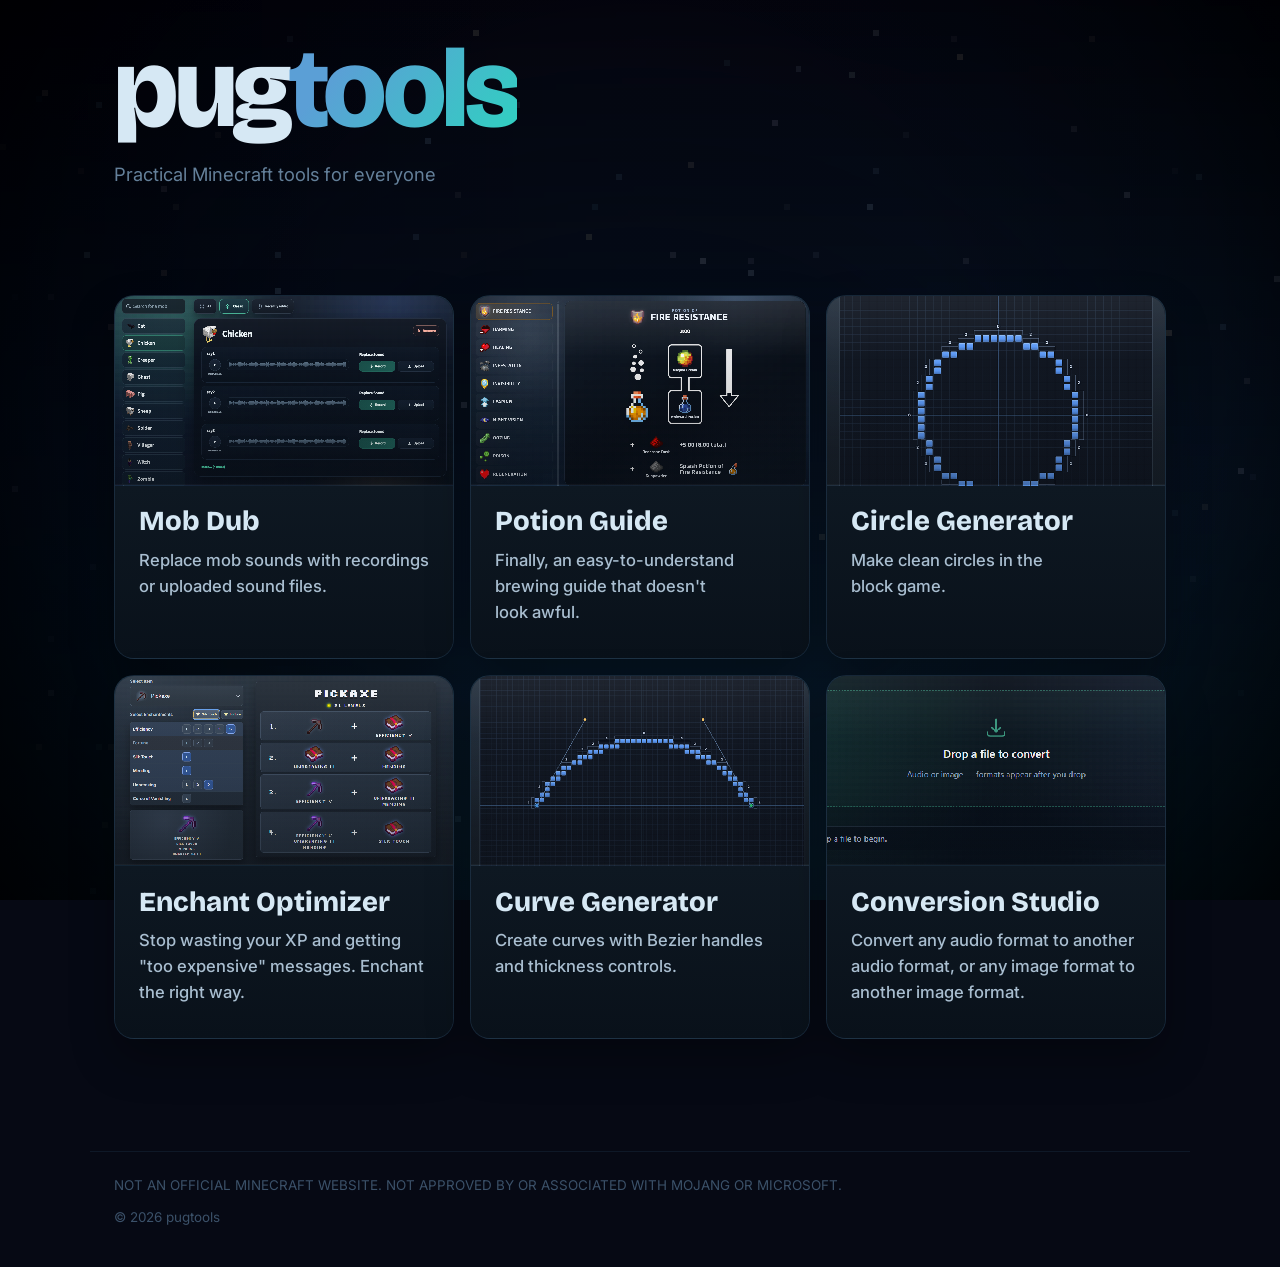
<file: index.html>
<!doctype html>
<html lang="en">
  <head>
    <meta charset="utf-8">
    <meta name="viewport" content="width=device-width, initial-scale=1">
    <title>pugtools — small Minecraft tools to keep nearby</title>
    <meta name="description" content="A collection of free Minecraft tools for planning builds, checking enchantments, brewing potions, converting files, and making custom mob sounds.">
    <meta name="theme-color" content="#080c13">
    <link rel="icon" href="favicon/favicon.ico" sizes="any">
    <link rel="icon" type="image/png" sizes="32x32" href="favicon/favicon-32x32.png">
    <link rel="icon" type="image/png" sizes="16x16" href="favicon/favicon-16x16.png">
    <link rel="apple-touch-icon" sizes="180x180" href="favicon/apple-touch-icon.png">
    <link rel="manifest" href="favicon/site.webmanifest">
    <meta property="og:type" content="website">
    <meta property="og:site_name" content="pugtools">
    <meta property="og:title" content="pugtools — small Minecraft tools to keep nearby">
    <meta property="og:description" content="A collection of free Minecraft tools for planning builds, checking enchantments, brewing potions, converting files, and making custom mob sounds.">
    <meta property="og:image" content="social-card.png">
    <meta property="og:image:type" content="image/png">
    <meta property="og:image:width" content="1200">
    <meta property="og:image:height" content="630">
    <meta property="og:image:alt" content="A collage of pugtools Minecraft helpers.">
    <meta property="og:url" content=".">
    <meta name="twitter:card" content="summary_large_image">
    <meta name="twitter:title" content="pugtools — small Minecraft tools to keep nearby">
    <meta name="twitter:description" content="A collection of free Minecraft tools for planning builds, checking enchantments, brewing potions, converting files, and making custom mob sounds.">
    <meta name="twitter:image" content="social-card.png">
    <meta name="twitter:image:alt" content="A collage of pugtools Minecraft helpers.">
    <link rel="canonical" href=".">
    <link rel="preconnect" href="https://fonts.googleapis.com">
    <link rel="preconnect" href="https://fonts.gstatic.com" crossorigin>
    <link href="https://fonts.googleapis.com/css2?family=Bricolage+Grotesque:opsz,wght@12..96,700;12..96,800&family=Inter:wght@400;500;600;700&family=Silkscreen:wght@400;700&display=swap" rel="stylesheet">
    <link rel="stylesheet" href="home.css">
    <script src="shared/analytics.js" defer></script>
    <script src="site.js" defer></script>
  </head>
  <body data-view="home">
    <div class="space-background" aria-hidden="true">
      <canvas id="spaceCanvas"></canvas>
      <div class="space-background__content-wash"></div>
      <div class="space-background__pixel-overlay"></div>
      <div class="space-background__vignette"></div>
    </div>

    <a class="skip-link" href="#main">Skip to main content</a>

    <main id="main">
      <section class="hero" aria-labelledby="hero-title">
        <h1 id="hero-title" class="hero__title">pug<em>tools</em></h1>
        <p class="hero__sub">Practical Minecraft tools for everyone</p>
      </section>

      <section class="tools" aria-label="Available tools">
        <div class="tools__grid">

          <a class="tool-card" href="/mob-dub/" data-tool-slug="mob-dub" data-tool-location="home">
            <div class="tool-card__preview" aria-hidden="true" style="--tool-shot: url('images/tools/mob_dub.png');">
            </div>
            <div class="tool-card__body">
              <h2 class="tool-card__name">Mob Dub</h2>
              <p class="tool-card__description">Replace mob sounds with recordings or uploaded sound files.</p>
            </div>
          </a>

          <a class="tool-card" href="/potions-plus/" data-tool-slug="potions" data-tool-location="home">
            <div class="tool-card__preview" aria-hidden="true" style="--tool-shot: url('images/tools/potion_guide.png');">
            </div>
            <div class="tool-card__body">
              <h2 class="tool-card__name">Potion Guide</h2>
              <p class="tool-card__description">Finally, an easy-to-understand brewing guide that doesn't look awful.</p>
            </div>
          </a>

          <a class="tool-card" href="/circle-generator/" data-tool-slug="circle" data-tool-location="home">
            <div class="tool-card__preview" aria-hidden="true" style="--tool-shot: url('images/tools/circle_generator.png');">
            </div>
            <div class="tool-card__body">
              <h2 class="tool-card__name">Circle Generator</h2>
              <p class="tool-card__description">Make clean circles in the block game.</p>
            </div>
          </a>

          <a class="tool-card" href="/enchant-optimizer/" data-tool-slug="enchant" data-tool-location="home">
            <div class="tool-card__preview" aria-hidden="true" style="--tool-shot: url('images/tools/enchantment_optimizer.png');">
            </div>
            <div class="tool-card__body">
              <h2 class="tool-card__name">Enchant Optimizer</h2>
              <p class="tool-card__description">Stop wasting your XP and getting "too expensive" messages. Enchant the right way.</p>
            </div>
          </a>

          <a class="tool-card" href="/curve-generator/" data-tool-slug="curve" data-tool-location="home">
            <div class="tool-card__preview" aria-hidden="true" style="--tool-shot: url('images/tools/curve_generator.png');">
            </div>
            <div class="tool-card__body">
              <h2 class="tool-card__name">Curve Generator</h2>
              <p class="tool-card__description">Create curves with Bezier handles and thickness controls.</p>
            </div>
          </a>

          <a class="tool-card" href="/conversion-studio/" data-tool-slug="conversion-studio" data-tool-location="home">
            <div class="tool-card__preview" aria-hidden="true" style="--tool-shot: url('images/tools/conversion-studio.png');">
            </div>
            <div class="tool-card__body">
              <h2 class="tool-card__name">Conversion Studio</h2>
              <p class="tool-card__description">Convert any audio format to another audio format, or any image format to another image format.</p>
            </div>
          </a>

        </div>
      </section>
    </main>

    <footer class="page-footer" role="contentinfo">
      <p>NOT AN OFFICIAL MINECRAFT WEBSITE. NOT APPROVED BY OR ASSOCIATED WITH MOJANG OR MICROSOFT.</p>
      <p>© <span id="year">2026</span> pugtools</p>
    </footer>

    <script id="structured-data" type="application/ld+json"></script>
    <script>document.getElementById("year").textContent = new Date().getFullYear();</script>
  </body>
</html>
</file>
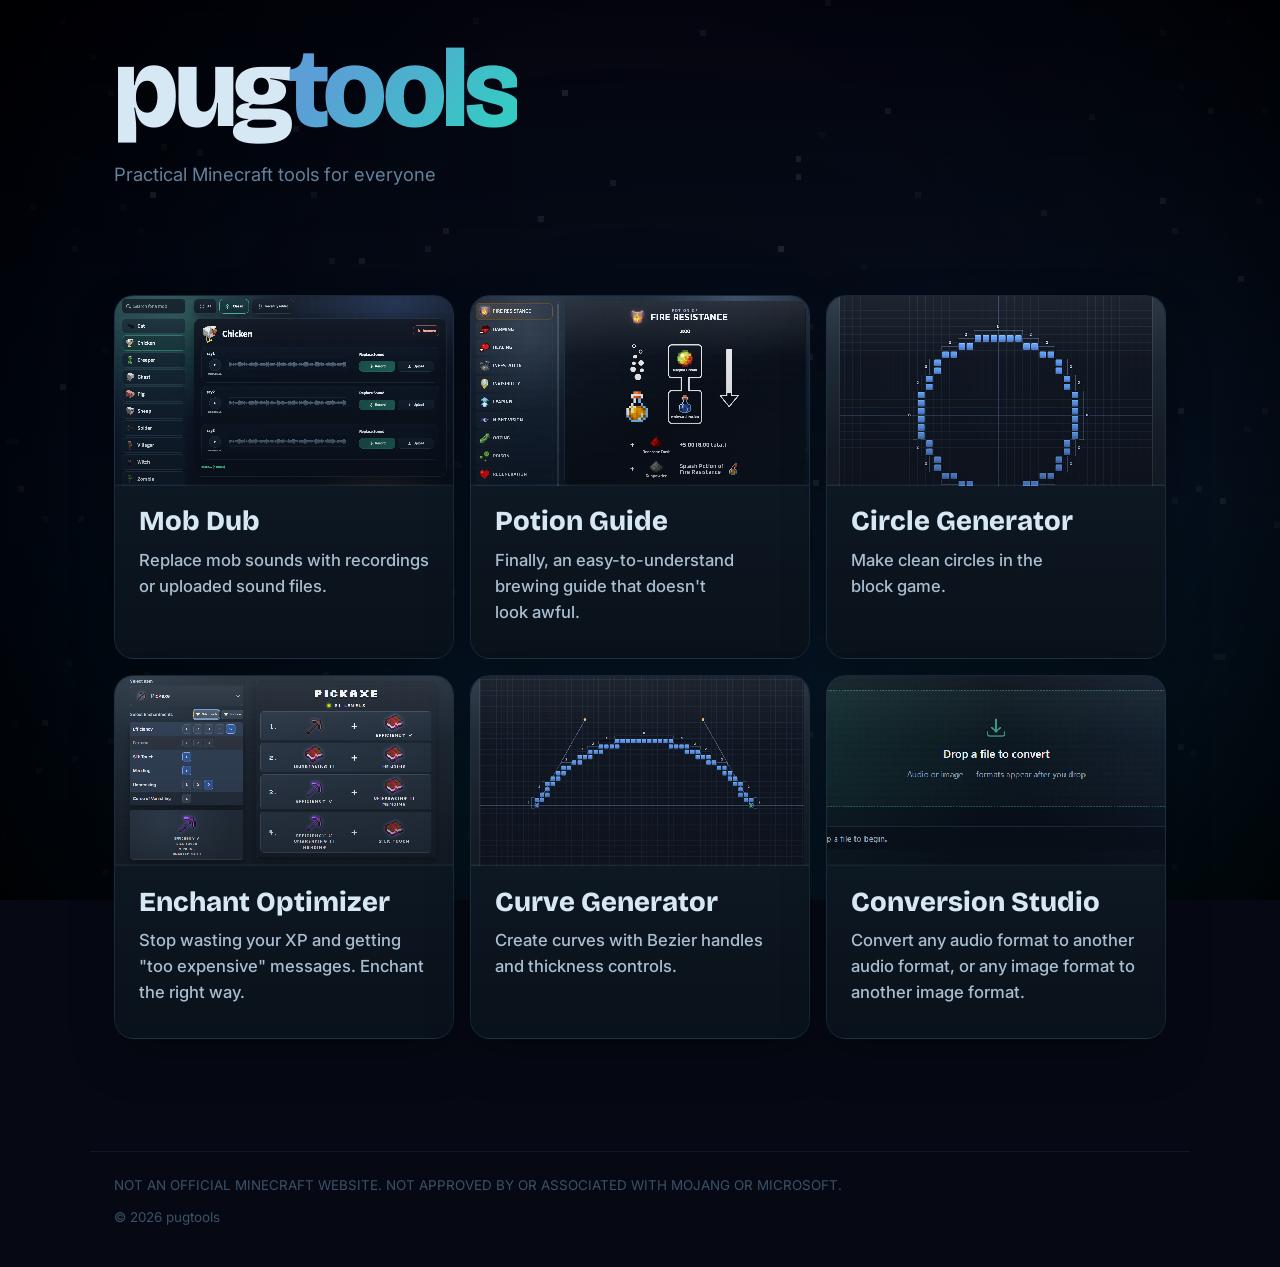
<file: tools/index.html>
<!doctype html>
<html lang="en">
  <head>
    <meta charset="utf-8">
    <meta http-equiv="refresh" content="0; url=../">
    <meta name="viewport" content="width=device-width, initial-scale=1">
    <link rel="icon" href="../favicon/favicon.ico" sizes="any">
    <link rel="icon" type="image/png" sizes="32x32" href="../favicon/favicon-32x32.png">
    <link rel="icon" type="image/png" sizes="16x16" href="../favicon/favicon-16x16.png">
    <link rel="apple-touch-icon" sizes="180x180" href="../favicon/apple-touch-icon.png">
    <link rel="manifest" href="../favicon/site.webmanifest">
    <title>Redirecting to pugtools</title>
    <meta name="robots" content="noindex">
    <link rel="canonical" href="../">
    <script>
      window.location.replace("../");
    </script>
  </head>
  <body>
    <p>Redirecting to the <a href="../">pugtools landing page</a>.</p>
  </body>
</html>
</file>
<file: home.css>
/* pugtools — home page */

:root {
  --void:        #060914;
  --deep-purple: #18122b;
  --space-blue: #0f2742;
  --space-cyan: #0f3f4f;
  --content-dim: 0.30;
  --bg:          #080c13;
  --bg-card:     #0d1720;
  --bg-hover:    #111f2e;
  --line:        rgba(91, 159, 214, 0.10);
  --line-hover:  rgba(91, 159, 214, 0.45);
  --ink:         #d6e8f4;
  --ink-soft:    #64809a;
  --ink-dim:     #3b5169;
  --blue:        #5b9fd6;
  --blue-dim:    rgba(91, 159, 214, 0.12);
  --teal:        #2dd4bf;
  --amber:       #f0ac30;
  --focus:       #5b9fd6;
  --radius:      1.25rem;
  --radius-sm:   0.65rem;
  --max-w:       1100px;
}

*,
*::before,
*::after {
  box-sizing: border-box;
}

html {
  scroll-behavior: smooth;
}

body {
  margin: 0;
  min-height: 100vh;
  font-family: "Inter", system-ui, sans-serif;
  line-height: 1.6;
  color: var(--ink);
  background: var(--void);
  image-rendering: pixelated;
  image-rendering: crisp-edges;
}

a {
  color: inherit;
  text-decoration: none;
}

#main,
.page-footer {
  position: relative;
  z-index: 1;
}

.space-background {
  position: fixed;
  inset: 0;
  z-index: 0;
  overflow: hidden;
  background: var(--void);
  filter: saturate(1.04) contrast(1.02);
  pointer-events: none;
}

.space-background canvas {
  position: absolute;
  inset: 0;
  width: 100%;
  height: 100%;
  image-rendering: pixelated;
  image-rendering: crisp-edges;
}

.space-background__pixel-overlay,
.space-background__content-wash,
.space-background__vignette {
  position: absolute;
  inset: 0;
}

.space-background__pixel-overlay {
  background:
    repeating-linear-gradient(0deg, rgba(255, 255, 255, 0.01) 0 1px, transparent 1px 4px),
    repeating-linear-gradient(90deg, rgba(0, 0, 0, 0.16) 0 1px, transparent 1px 4px);
  mix-blend-mode: overlay;
  opacity: 0.18;
}

.space-background__content-wash {
  background:
    radial-gradient(ellipse at center, rgba(0, 0, 0, 0.62) 0 34%, rgba(0, 0, 0, 0.24) 62%, rgba(0, 0, 0, 0.48) 100%),
    linear-gradient(180deg, rgba(0, 0, 0, 0.24), rgba(0, 0, 0, 0.08) 45%, rgba(0, 0, 0, 0.32));
  opacity: var(--content-dim);
}

.space-background__vignette {
  background:
    radial-gradient(circle at 50% 44%, transparent 0 38%, rgba(0, 0, 0, 0.28) 72%, rgba(0, 0, 0, 0.78) 100%),
    linear-gradient(90deg, rgba(0, 0, 8, 0.46), transparent 45%, rgba(6, 28, 48, 0.06));
}

:focus-visible {
  outline: 2px solid var(--focus);
  outline-offset: 3px;
  border-radius: 4px;
}

/* --- skip link --- */

.skip-link {
  position: absolute;
  top: 1rem;
  left: 1rem;
  z-index: 200;
  padding: 0.55rem 1rem;
  border-radius: 999px;
  background: var(--blue);
  color: #fff;
  font: 700 0.88rem/1 "Inter", sans-serif;
  transform: translateY(-200%);
  transition: transform 180ms;
}

.skip-link:focus {
  transform: translateY(0);
}

/* --- nav --- */

.nav {
  display: flex;
  align-items: center;
  justify-content: space-between;
  max-width: var(--max-w);
  margin: 0 auto;
  padding: 1.2rem 1.5rem 0.4rem;
}

.nav-brand {
  display: inline-flex;
  align-items: center;
}

.nav-brand__mark {
  display: grid;
  place-items: center;
  width: 2.5rem;
  height: 2.5rem;
  border-radius: 0.72rem;
  background: linear-gradient(148deg, #5b9fd6, #2d6d9e);
  color: #fff;
  font: 700 0.72rem/1 "Silkscreen", monospace;
  flex-shrink: 0;
  box-shadow:
    0 0 0 1px rgba(91, 159, 214, 0.28),
    0 6px 18px rgba(29, 78, 120, 0.42);
}

.nav-links {
  display: flex;
  align-items: center;
  gap: 0.5rem;
}

.nav-link {
  display: inline-flex;
  align-items: center;
  height: 2.2rem;
  padding: 0 1rem;
  border: 1px solid var(--line);
  border-radius: 999px;
  color: var(--ink-soft);
  font: 600 0.86rem/1 "Inter", sans-serif;
  transition: color 160ms, border-color 160ms, background-color 160ms;
}

.nav-link:hover,
.nav-link:focus-visible {
  color: var(--ink);
  border-color: rgba(91, 159, 214, 0.25);
  background: rgba(91, 159, 214, 0.04);
}

/* --- hero --- */

.hero {
  max-width: var(--max-w);
  margin: 0 auto;
  padding: clamp(1.2rem, 4vw, 2.4rem) 1.5rem clamp(2.5rem, 7vw, 4.5rem);
}

.hero__title {
  margin: 0 0 1.1rem;
  font: 800 clamp(3.5rem, 10vw, 7rem)/0.92 "Bricolage Grotesque", sans-serif;
  letter-spacing: -0.04em;
  color: var(--ink);
}

.hero__title em {
  font-style: normal;
  background: linear-gradient(128deg, var(--blue) 25%, var(--teal));
  -webkit-background-clip: text;
  background-clip: text;
  -webkit-text-fill-color: transparent;
}

.hero__sub {
  margin: 0 0 2rem;
  max-width: 40rem;
  color: var(--ink-soft);
  font: 400 clamp(1rem, 2vw, 1.15rem)/1.72 "Inter", sans-serif;
}

.hero__stats {
  display: flex;
  flex-wrap: wrap;
  gap: 0.65rem;
}

.stat-pill {
  display: inline-flex;
  align-items: center;
  height: 2rem;
  padding: 0 0.9rem;
  border: 1px solid var(--line);
  border-radius: 999px;
  background: rgba(255, 255, 255, 0.025);
  color: var(--ink-soft);
  font: 600 0.82rem/1 "Inter", sans-serif;
}

.stat-pill--green {
  border-color: rgba(91, 159, 214, 0.3);
  background: rgba(91, 159, 214, 0.09);
  color: var(--blue);
}

/* --- tools section --- */

.tools {
  max-width: var(--max-w);
  margin: 0 auto;
  padding: 0 1.5rem clamp(4rem, 10vw, 7rem);
}

.tools__grid {
  display: grid;
  grid-template-columns: repeat(3, minmax(0, 1fr));
  gap: 1rem;
}

/* --- tool card --- */

.tool-card {
  position: relative;
  isolation: isolate;
  display: flex;
  flex-direction: column;
  border: 1px solid rgba(91, 159, 214, 0.14);
  border-radius: var(--radius);
  background:
    linear-gradient(180deg, rgba(20, 33, 45, 0.98) 0%, rgba(11, 20, 30, 0.99) 100%);
  overflow: hidden;
  box-shadow:
    inset 0 1px 0 rgba(255, 255, 255, 0.05),
    0 20px 44px rgba(0, 0, 0, 0.3);
  transition:
    border-color 200ms,
    background 200ms,
    transform 220ms,
    box-shadow 220ms;
}

.tool-card::before {
  content: "";
  position: absolute;
  inset: 0;
  border-radius: inherit;
  background:
    linear-gradient(140deg, rgba(255, 255, 255, 0.07) 0%, transparent 24%),
    linear-gradient(180deg, rgba(255, 255, 255, 0.025) 0%, transparent 34%, rgba(7, 12, 18, 0.16) 100%);
  pointer-events: none;
}

.tool-card > * {
  position: relative;
  z-index: 1;
}

.tool-card:hover,
.tool-card:focus-visible {
  border-color: rgba(91, 159, 214, 0.32);
  background:
    linear-gradient(180deg, rgba(23, 37, 51, 0.99) 0%, rgba(13, 24, 35, 0.99) 100%);
  transform: translateY(-4px);
  box-shadow:
    inset 0 1px 0 rgba(255, 255, 255, 0.06),
    0 26px 60px rgba(0, 0, 0, 0.38);
  outline: none;
}

.tool-card:hover .tool-card__name,
.tool-card:focus-visible .tool-card__name {
  color: #f2f8fb;
}

.tool-card__preview {
  position: relative;
  aspect-ratio: 16 / 9;
  border-bottom: 1px solid rgba(91, 159, 214, 0.12);
  overflow: hidden;
  background-color: #09131d;
  background-image:
    linear-gradient(180deg, rgba(255, 255, 255, 0.06) 0%, rgba(9, 14, 22, 0.02) 34%, rgba(4, 8, 14, 0.20) 100%),
    var(--tool-shot, linear-gradient(135deg, rgba(91, 159, 214, 0.20), rgba(45, 212, 191, 0.08))),
    linear-gradient(140deg, rgba(91, 159, 214, 0.10) 0%, rgba(20, 30, 43, 0.06) 54%, transparent 76%);
  background-size:
    auto,
    cover,
    auto;
  background-position:
    center,
    center top,
    center;
  background-repeat: no-repeat;
  box-shadow: inset 0 -1px 0 rgba(255, 255, 255, 0.04);
  transition: border-color 200ms;
}

.tool-card__preview::after {
  content: "";
  position: absolute;
  inset: 0;
  background:
    linear-gradient(180deg, rgba(8, 12, 19, 0.01) 0%, rgba(8, 12, 19, 0.03) 52%, rgba(8, 12, 19, 0.24) 100%);
  opacity: 0.64;
}

.tool-card:hover .tool-card__preview,
.tool-card:focus-visible .tool-card__preview {
  border-bottom-color: rgba(91, 159, 214, 0.22);
}

.tool-card__body {
  display: flex;
  flex-direction: column;
  flex: 1;
  min-height: 10.75rem;
  gap: 0.72rem;
  padding: clamp(1.05rem, 2vw, 1.35rem) clamp(1.1rem, 2.2vw, 1.5rem) clamp(1.25rem, 2.6vw, 1.6rem);
  background:
    linear-gradient(180deg, rgba(14, 24, 34, 0.98) 0%, rgba(9, 17, 26, 0.99) 100%);
}

.tool-card__name {
  margin: 0;
  color: var(--ink);
  font: 800 clamp(1.35rem, 2.9vw, 1.72rem)/1.05 "Bricolage Grotesque", sans-serif;
  letter-spacing: 0;
  text-wrap: balance;
  transition: color 180ms;
}

.tool-card__description {
  margin: 0;
  color: #a9bed0;
  font: 500 clamp(0.95rem, 1.9vw, 1.04rem)/1.56 "Inter", sans-serif;
  text-wrap: pretty;
}

/* --- footer --- */

.page-footer {
  display: grid;
  gap: 0.85rem;
  max-width: var(--max-w);
  margin: 0 auto;
  padding: 1.5rem 1.5rem 2.5rem;
  border-top: 1px solid var(--line);
}

.page-footer p {
  margin: 0;
  color: var(--ink-dim);
  font: 400 0.84rem/1.4 "Inter", sans-serif;
}

.page-footer a {
  color: var(--ink-soft);
  font-weight: 600;
  transition: color 160ms;
}

.page-footer a:hover {
  color: var(--ink);
}

/* --- responsive --- */

@media (max-width: 920px) {
  .tools__grid {
    grid-template-columns: repeat(2, 1fr);
  }
}

@media (max-width: 580px) {
  .tools__grid {
    grid-template-columns: 1fr;
  }

  .nav {
    padding-top: 1rem;
  }

  .tool-card__preview {
    aspect-ratio: 4 / 3;
  }

  .tool-card__body {
    min-height: auto;
  }

}

/* --- reduced motion --- */

@media (prefers-reduced-motion: reduce) {
  html {
    scroll-behavior: auto;
  }

  .skip-link,
  .tool-card,
  .tool-card__preview,
  .tool-card__name {
    transition: none;
  }

  .tool-card:hover,
  .tool-card:focus-visible {
    transform: none;
  }
}
</file>
